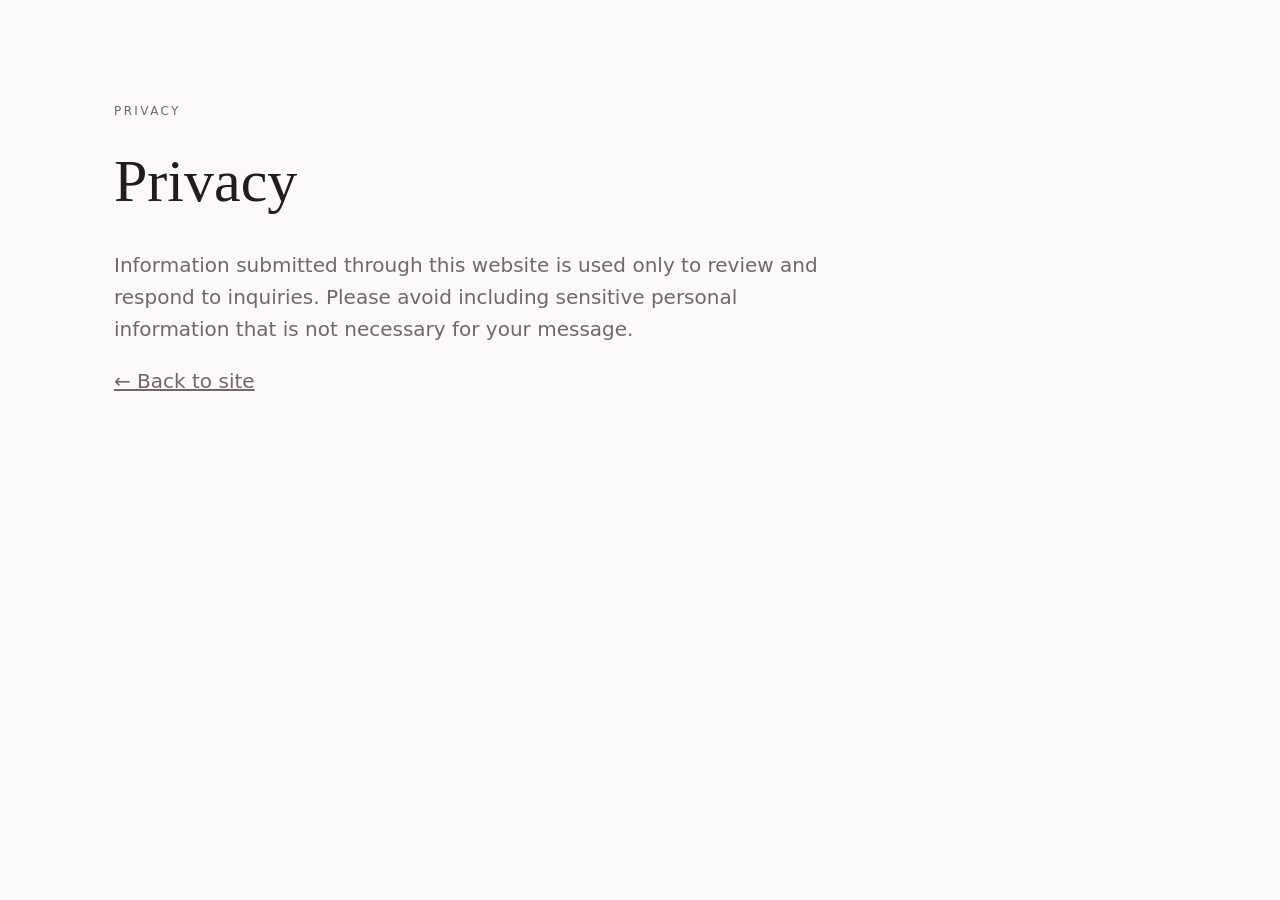
<file: privacy.html>
<!doctype html><html><head><meta charset="utf-8"><meta name="viewport" content="width=device-width,initial-scale=1"><link rel="stylesheet" href="/styles.css"><title>Privacy — Heidi Bloom</title></head><body><main class="section"><p class="eyebrow">PRIVACY</p><h2>Privacy</h2><p>Information submitted through this website is used only to review and respond to inquiries. Please avoid including sensitive personal information that is not necessary for your message.</p><p><a href="/">← Back to site</a></p></main></body></html>
</file>
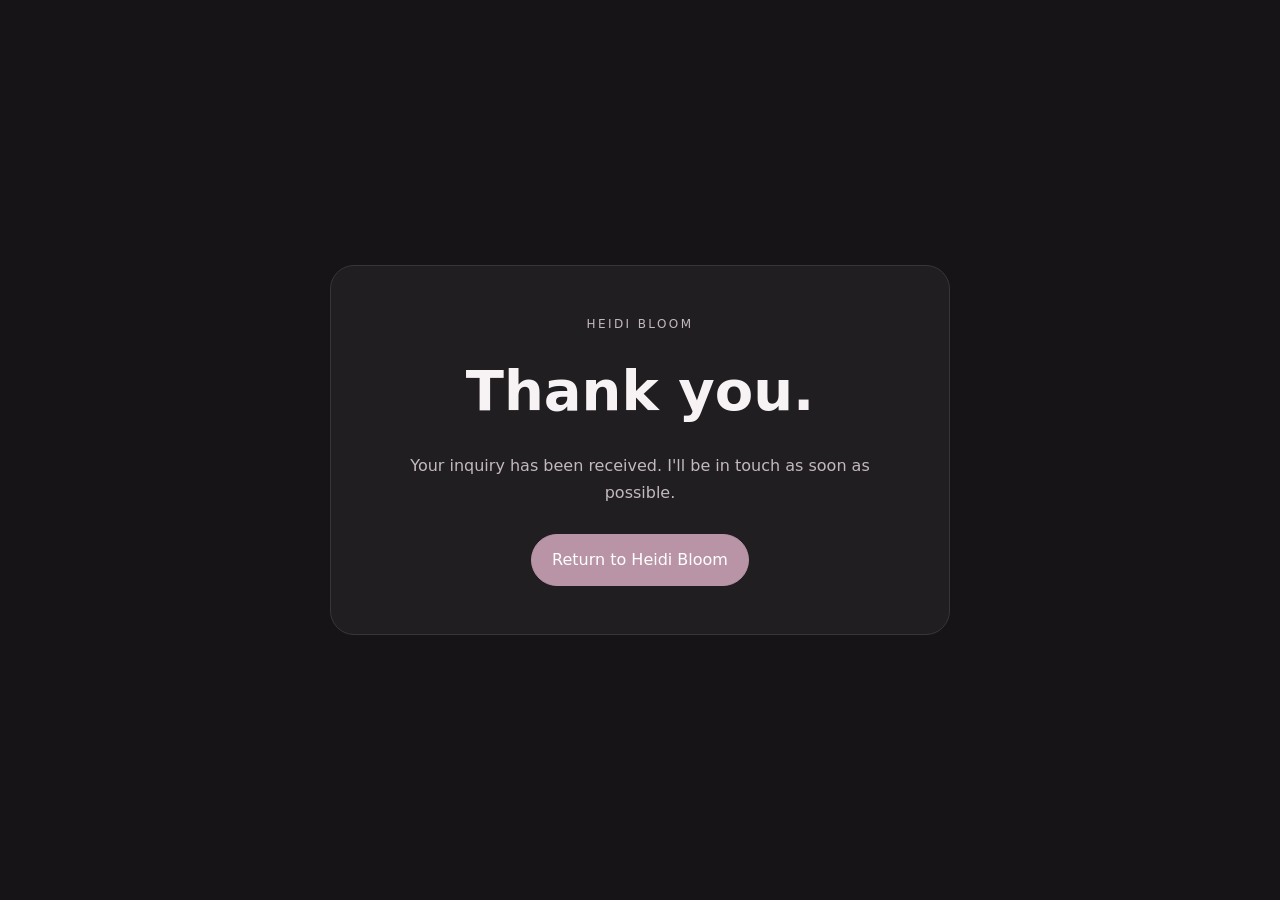
<file: thank-you.html>
<!doctype html>
<html lang="en">
<head>
  <meta charset="utf-8">
  <meta name="viewport" content="width=device-width,initial-scale=1">
  <meta name="robots" content="noindex">
  <title>Thank You | Heidi Bloom</title>
  <link rel="stylesheet" href="/styles.css">
</head>

<body class="theme-midnight">

  <main class="thank-you-page">
    <div class="thank-you-card">
      <p class="eyebrow">HEIDI BLOOM</p>

      <h1>Thank you.</h1>

      <p>
        Your inquiry has been received.
        I'll be in touch as soon as possible.
      </p>

      <a class="cta" href="/">Return to Heidi Bloom</a>
    </div>
  </main>

  <script>
    (async () => {
      try {
        const response = await fetch(
          'https://raw.githubusercontent.com/Heidibloom/heidibloom-website/main/content/site.json',
          { cache: 'no-store' }
        );

        if (!response.ok) return;

        const site = await response.json();

        document.body.className =
          'theme-' + (site.theme || 'midnight');

        if (
          site.useCustomAccent === true &&
          site.customAccent
        ) {
          document.body.style.setProperty(
            '--accent',
            site.customAccent
          );
        }

        const brand =
          document.querySelector('.eyebrow');

        if (brand && site.siteName) {
          brand.textContent =
            site.siteName.toUpperCase();
        }
      } catch (error) {
        console.error(
          'Unable to load website theme:',
          error
        );
      }
    })();
  </script>

</body>
</html>
</file>
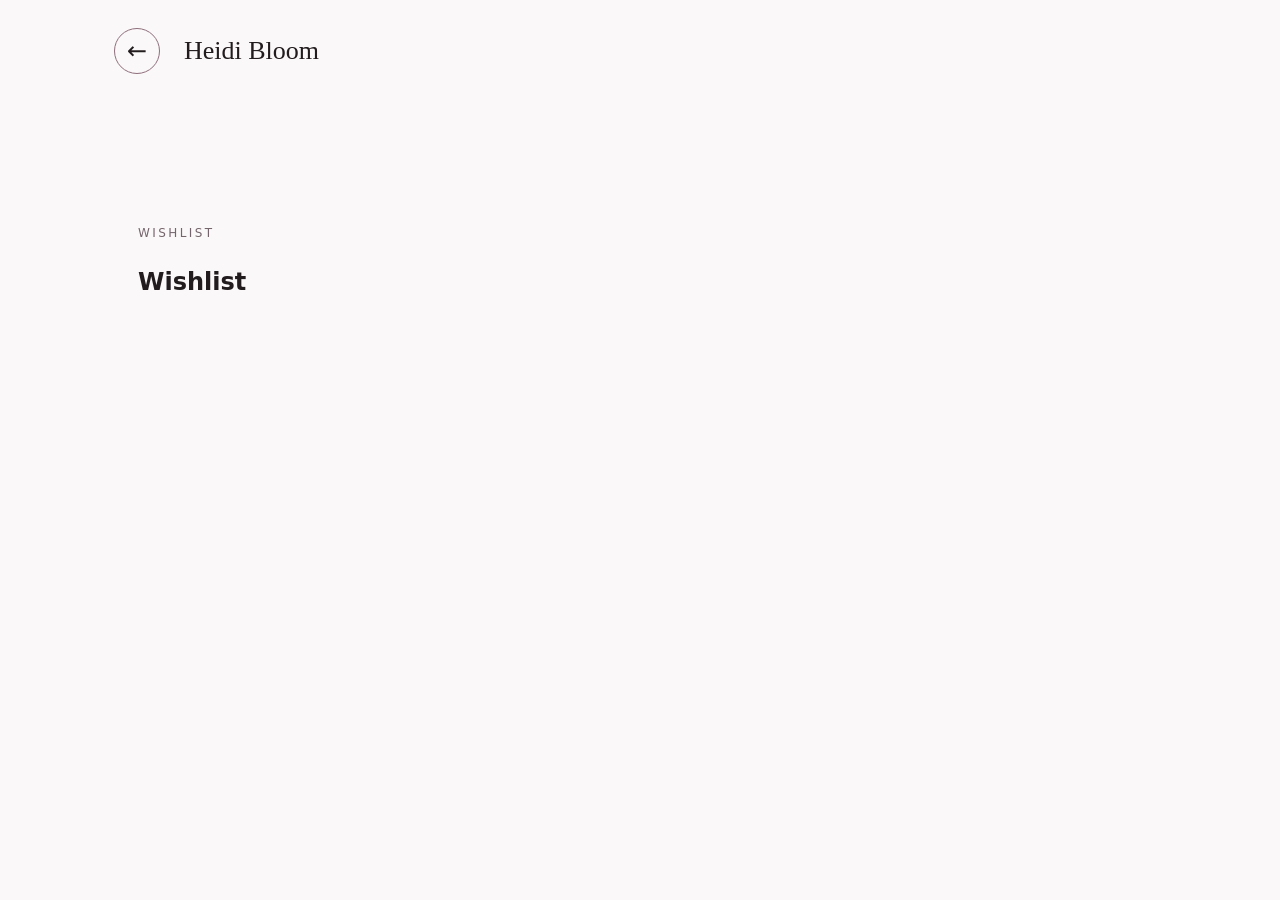
<file: wishlist.html>
<!DOCTYPE html>
<html lang="en">
<head>
  <meta charset="UTF-8">
  <meta name="viewport" content="width=device-width, initial-scale=1.0">

  <title>Wishlist | Heidi Bloom</title>
  <meta
    name="description"
    content="Heidi Bloom wishlist"
  >

  <link rel="stylesheet" href="styles.css">
</head>

<body>

  <header class="subpage-header">
    <a href="index.html" class="subpage-back" aria-label="Back to home">
      ←
    </a>

    <a href="index.html" class="subpage-brand">
      Heidi Bloom
    </a>
  </header>

  <main class="subpage-main">

    <section class="section wishlist-page">
      <div class="section-header">
        <div>
          <p class="eyebrow">WISHLIST</p>
          <h1 id="wishlistHeading">Wishlist</h1>
        </div>
      </div>

      <div
        id="wishlistText"
        class="wishlist-text"
      ></div>
    </section>

  </main>

  <script>
    const getJSON = async (path) => {
      const response = await fetch(path, { cache: 'no-store' });

      if (!response.ok) {
        throw new Error(path);
      }

      return response.json();
    };

    (async () => {
      try {
        const site = await getJSON(
          'https://raw.githubusercontent.com/Heidibloom/heidibloom-website/main/content/site.json'
        );

        /* Match Heidi's current website theme */
        document.body.classList.add(
          'theme-' + (site.theme || 'classic')
        );

        /* Apply custom accent if Heidi has enabled one */
        if (
          site.useCustomAccent === true &&
          site.customAccent
        ) {
          document.body.style.setProperty(
            '--accent',
            site.customAccent
          );
        }

        /* Site branding */
        const brand =
          document.querySelector('.subpage-brand');

        if (brand) {
          brand.textContent =
            site.siteName || 'Heidi Bloom';
        }

        document.title =
          `Wishlist | ${site.siteName || 'Heidi Bloom'}`;

        /* Wishlist heading */
        const heading =
          document.getElementById('wishlistHeading');

        heading.textContent =
          site.wishlistHeading || 'Wishlist';

        /* Wishlist content */
        const wishlist =
          document.getElementById('wishlistText');

        wishlist.textContent =
          site.wishlist || '';

        /*
          If Wishlist has been disabled in the CMS,
          don't expose an old wishlist through its direct URL.
        */
        if (site.showWishlist !== true) {
          window.location.replace('index.html');
          return;
        }

      } catch (error) {
        console.error(
          'Unable to load wishlist:',
          error
        );
      }
    })();
  </script>

</body>
</html>
</file>
<file: styles.css>
:root{
  --bg:#fbf8f9;
  --text:#221c1f;
  --muted:#74656c;
  --card:#fff;
  --accent:#8e6f7d;
  --line:#e8dde2;
}

*{box-sizing:border-box}

html{scroll-behavior:smooth}

body{
  margin:0;
  font-family:Inter,ui-sans-serif,system-ui,-apple-system,BlinkMacSystemFont,"Segoe UI",sans-serif;
  background:var(--bg);
  color:var(--text);
  line-height:1.6;
}

body.menu-open{overflow:hidden}

a{color:inherit}

.hero{
  min-height:88vh;
  padding:28px max(5vw,24px);
}

nav{
  display:flex;
  justify-content:space-between;
  align-items:center;
  max-width:1180px;
  margin:auto;
}

.brand{
  font-family:Georgia,serif;
  font-size:28px;
}

/* Hamburger */

.menu-button{
  width:52px;
  height:52px;
  border:1px solid var(--accent);
  border-radius:50%;
  background:transparent;
  display:flex;
  flex-direction:column;
  align-items:center;
  justify-content:center;
  gap:5px;
  cursor:pointer;
  color:var(--text);
}

.menu-button span{
  display:block;
  width:21px;
  height:1.5px;
  background:currentColor;
  border-radius:10px;
}

/* Slide-out menu */

.menu-backdrop{
  position:fixed;
  inset:0;
  background:rgba(0,0,0,.45);
  opacity:0;
  visibility:hidden;
  transition:opacity .3s ease,visibility .3s ease;
  z-index:999;
}

.menu-backdrop.open{
  opacity:1;
  visibility:visible;
}

.site-menu{
  position:fixed;
  top:0;
  right:0;
  width:min(420px,88vw);
  height:100vh;
  background:var(--card);
  border-left:1px solid var(--line);
  padding:32px;
  transform:translateX(100%);
  transition:transform .35s ease;
  z-index:1000;
  box-shadow:-20px 0 50px rgba(0,0,0,.12);
}

.site-menu.open{
  transform:translateX(0);
}

.menu-header{
  display:flex;
  justify-content:space-between;
  align-items:center;
  padding-bottom:28px;
  border-bottom:1px solid var(--line);
}

.menu-title{
  font-family:Georgia,serif;
  font-size:25px;
}

.menu-close{
  border:0;
  background:transparent;
  color:var(--text);
  font-size:38px;
  line-height:1;
  cursor:pointer;
  padding:0 4px;
}

.menu-links{
  display:flex;
  flex-direction:column;
  padding-top:26px;
}

.menu-links a{
  font-family:Georgia,serif;
  font-size:30px;
  line-height:1.2;
  padding:17px 4px;
  text-decoration:none;
  border-bottom:1px solid var(--line);
  transition:opacity .2s ease;
}

.menu-links a:hover{opacity:.6}

/* Hero */

.hero-grid{
  max-width:1180px;
  margin:80px auto 0;
  display:grid;
  grid-template-columns:1fr 1fr;
  gap:54px;
  align-items:center;
}

.hero h1{
  font-family:Georgia,serif;
  font-size:clamp(48px,7vw,92px);
  line-height:1.02;
  font-weight:500;
  margin:8px 0 28px;
}

.hero img{
  width:100%;
  aspect-ratio:4/5;
  object-fit:cover;
  border-radius:28px;
}

.eyebrow{
  letter-spacing:.2em;
  font-size:12px;
  color:var(--muted);
}

.cta{
  display:inline-block;
  border:1px solid var(--accent);
  padding:12px 20px;
  border-radius:999px;
  text-decoration:none;
  background:var(--accent);
  color:#fff;
}

/* General sections */

.section{
  max-width:1100px;
  margin:auto;
  padding:90px 24px;
}

.section h2{
  font-family:Georgia,serif;
  font-size:clamp(36px,5vw,60px);
  font-weight:500;
  margin:4px 0 20px;
}

.section>p:not(.eyebrow){
  max-width:720px;
  font-size:20px;
  color:var(--muted);
}

/* Services */

.services-list{
  display:grid;
  grid-template-columns:repeat(2,1fr);
  gap:18px;
  margin-top:34px;
}

.service-card{
  background:var(--card);
  border:1px solid var(--line);
  border-radius:22px;
  padding:30px;
}

.service-card h3{
  font-family:Georgia,serif;
  font-size:28px;
  font-weight:500;
  margin:0 0 10px;
}

.service-card p{
  color:var(--muted);
  margin:0 0 22px;
}

.service-meta{
  display:flex;
  justify-content:space-between;
  align-items:center;
  gap:20px;
  padding-top:18px;
  border-top:1px solid var(--line);
}

.service-meta span{color:var(--muted)}

.service-meta strong{
  font-family:Georgia,serif;
  font-size:20px;
  font-weight:500;
}

/* Restrictions */

.restrictions-list{
  max-width:760px;
  margin-top:25px;
}

.restrictions-list ul{
  margin:0;
  padding:0;
  list-style:none;
}

.restrictions-list li{
  padding:16px 0;
  border-bottom:1px solid var(--line);
  font-size:18px;
}

.restrictions-list li::before{
  content:"—";
  color:var(--accent);
  margin-right:12px;
}

/* Socials */

.social-links{
  display:flex;
  flex-wrap:wrap;
  gap:12px;
  margin-top:28px;
}

.social-links a{
  display:inline-block;
  border:1px solid var(--accent);
  border-radius:999px;
  padding:11px 20px;
  text-decoration:none;
  transition:background .2s ease,color .2s ease;
}

.social-links a:hover{
  background:var(--accent);
  color:#fff;
}

/* Gallery */

.gallery{
  display:grid;
  grid-template-columns:repeat(3,1fr);
  gap:18px;
}

.gallery img{
  width:100%;
  aspect-ratio:4/5;
  object-fit:cover;
  border-radius:18px;
}

/* Testimonials */

.testimonials{text-align:center}

.testimonial-wrap{
  display:grid;
  grid-template-columns:auto 1fr auto;
  gap:22px;
  align-items:center;
  margin-top:30px;
}

.testimonial-wrap button{
  border:0;
  background:transparent;
  color:var(--text);
  font-size:46px;
  cursor:pointer;
}

.testimonial-card{
  background:var(--card);
  border:1px solid var(--line);
  border-radius:24px;
  padding:42px;
  max-width:760px;
  margin:auto;
  min-height:220px;
  display:flex;
  flex-direction:column;
  justify-content:center;
}

.testimonial-card p{
  font-family:Georgia,serif;
  font-size:26px;
}

.testimonial-card img{
  max-height:360px;
  max-width:100%;
  object-fit:contain;
  border-radius:14px;
}

.testimonial-card span{color:var(--muted)}

/* Inquiry */

.inquiry form{
  max-width:780px;
  margin-top:30px;
}

.form-grid{
  display:grid;
  grid-template-columns:1fr 1fr;
  gap:16px;
}

label{
  display:grid;
  gap:7px;
  margin-bottom:16px;
  font-size:14px;
  color:var(--muted);
}

input,
textarea{
  width:100%;
  padding:14px;
  border-radius:12px;
  border:1px solid var(--line);
  background:var(--card);
  font:inherit;
  color:var(--text);
}

.hidden{display:none}

/* Footer */

footer{
  max-width:1100px;
  margin:auto;
  padding:30px 24px 50px;
  display:flex;
  justify-content:space-between;
  color:var(--muted);
  border-top:1px solid var(--line);
}

/* Themes */

/* Themes */

body.theme-classic{
  --bg:#fbf8f9;
  --text:#221c1f;
  --muted:#74656c;
  --card:#ffffff;
  --line:#e8dde2;
  --accent:#8e6f7d;
}

body.theme-rose{
  --bg:#fff7f8;
  --text:#2b2024;
  --muted:#806a72;
  --card:#ffffff;
  --line:#eddde2;
  --accent:#a85b70;
}

body.theme-sage{
  --bg:#f7faf6;
  --text:#20261f;
  --muted:#697267;
  --card:#ffffff;
  --line:#dde5da;
  --accent:#6e7f69;
}

body.theme-midnight{
  --bg:#161417;
  --text:#f7f3f5;
  --muted:#c2b9be;
  --card:#211e22;
  --line:#3a3438;
  --accent:#b994a6;
}

body.theme-sand{
  --bg:#faf6ef;
  --text:#2c251f;
  --muted:#7c6e62;
  --card:#fffdf9;
  --line:#e7ddd0;
  --accent:#9a795f;
}

/* Deep wine red + soft cream */
body.theme-burgundy{
  --bg:#241316;
  --text:#f8eeee;
  --muted:#cfb8bc;
  --card:#321a1f;
  --line:#513039;
  --accent:#a85f6b;
}

/* Warm luxury neutral */
body.theme-champagne{
  --bg:#f7f1e7;
  --text:#302820;
  --muted:#7e7163;
  --card:#fffaf1;
  --line:#e4d6c1;
  --accent:#a47e4f;
}

/* Dark warm brown */
body.theme-espresso{
  --bg:#1c1715;
  --text:#f5eee9;
  --muted:#c4b5ac;
  --card:#29211e;
  --line:#463a34;
  --accent:#b18468;
}

/* Deep elegant purple */
body.theme-plum{
  --bg:#21161f;
  --text:#f7eff6;
  --muted:#c8b5c4;
  --card:#30212e;
  --line:#4b3748;
  --accent:#a9759d;
}

/* Dramatic black + muted gold */
body.theme-blackgold{
  --bg:#0d0d0d;
  --text:#f6f1e7;
  --muted:#bbb2a2;
  --card:#181818;
  --line:#34302a;
  --accent:#b99a5f;
}

/* Bright editorial cream */
body.theme-ivory{
  --bg:#fffdf6;
  --text:#292621;
  --muted:#777066;
  --card:#ffffff;
  --line:#e8e1d4;
  --accent:#8f7658;
}

/* Soft coffee neutral */
body.theme-mocha{
  --bg:#eee5dd;
  --text:#302721;
  --muted:#75675d;
  --card:#f8f2ed;
  --line:#d9c9bd;
  --accent:#8b6653;
}

/* Mobile */

@media(max-width:780px){

  .hero{
    padding:22px 20px;
  }

  .brand{font-size:25px}

  .menu-button{
    width:48px;
    height:48px;
  }

  .site-menu{
    padding:26px 24px;
  }

  .menu-links a{
    font-size:27px;
    padding:15px 3px;
  }

  .hero-grid,
  .form-grid,
  .services-list{
    grid-template-columns:1fr;
  }

  .hero-grid{
    margin-top:45px;
    gap:38px;
  }

  .gallery{
    grid-template-columns:1fr 1fr;
  }

  .section{
    padding:65px 20px;
  }

  .service-meta{
    align-items:flex-start;
  }
}

@media(max-width:480px){

  .gallery{
    grid-template-columns:1fr;
  }

  .testimonial-wrap{
    grid-template-columns:36px 1fr 36px;
    gap:6px;
  }

  .testimonial-card{
    padding:26px 18px;
  }

  .testimonial-card p{
    font-size:22px;
  }
}
/* =========================================================
   Final feature additions
   Availability, FAQ, gallery lightbox and thank-you page
   ========================================================= */

/* Availability */

.availability-list {
  display: grid;
  grid-template-columns: repeat(2, minmax(0, 1fr));
  gap: 18px;
  margin-top: 28px;
}

.availability-card {
  padding: 24px;
  border: 1px solid var(--line);
  border-radius: 18px;
  background: var(--card);
}

.availability-card h3 {
  margin: 0 0 8px;
  font-size: 1.15rem;
}

.availability-dates {
  display: block;
  margin-bottom: 10px;
  color: var(--accent);
}

.availability-card p {
  margin: 0;
  color: var(--muted);
  line-height: 1.7;
}


/* FAQ */

.faq-list {
  margin-top: 28px;
  border-top: 1px solid var(--line);
}

.faq-item {
  border-bottom: 1px solid var(--line);
}

.faq-item summary {
  position: relative;
  padding: 20px 42px 20px 0;
  cursor: pointer;
  font-weight: 600;
  list-style: none;
}

.faq-item summary::-webkit-details-marker {
  display: none;
}

.faq-item summary::after {
  content: "+";
  position: absolute;
  right: 4px;
  top: 50%;
  transform: translateY(-50%);
  color: var(--accent);
  font-size: 1.5rem;
  font-weight: 400;
}

.faq-item[open] summary::after {
  content: "−";
}

.faq-item p {
  margin: 0;
  padding: 0 42px 20px 0;
  color: var(--muted);
  line-height: 1.7;
}


/* Gallery lightbox */

.gallery img {
  cursor: zoom-in;
}

body.lightbox-open {
  overflow: hidden;
}

.lightbox {
  position: fixed;
  inset: 0;
  z-index: 1000;
  display: none;
  align-items: center;
  justify-content: center;
  padding: 60px 80px;
  background: rgba(0, 0, 0, 0.92);
}

.lightbox.open {
  display: flex;
}

.lightbox img {
  display: block;
  max-width: min(1100px, 88vw);
  max-height: 86vh;
  object-fit: contain;
  border-radius: 10px;
  box-shadow: 0 24px 70px rgba(0, 0, 0, 0.35);
}

.lightbox-close,
.lightbox-nav {
  position: absolute;
  border: 0;
  background: transparent;
  color: #fff;
  cursor: pointer;
  line-height: 1;
}

.lightbox-close {
  top: 18px;
  right: 24px;
  padding: 8px;
  font-size: 2.4rem;
}

.lightbox-nav {
  top: 50%;
  transform: translateY(-50%);
  padding: 16px;
  font-size: 3rem;
}

.lightbox-prev {
  left: 18px;
}

.lightbox-next {
  right: 18px;
}


/* Thank-you page */

.thank-you-page {
  min-height: 100vh;
  display: grid;
  place-items: center;
  padding: 30px;
  background: var(--bg);
  color: var(--text);
}

.thank-you-card {
  width: min(620px, 100%);
  padding: 48px;
  border: 1px solid var(--line);
  border-radius: 24px;
  background: var(--card);
  text-align: center;
}

.thank-you-card .eyebrow {
  margin-bottom: 12px;
}

.thank-you-card h1 {
  margin: 0 0 16px;
  font-size: clamp(2rem, 6vw, 3.5rem);
}

.thank-you-card p {
  margin: 0 auto 28px;
  max-width: 480px;
  color: var(--muted);
  line-height: 1.7;
}


/* Mobile */

@media (max-width: 700px) {
  .availability-list {
    grid-template-columns: 1fr;
  }

  .availability-card {
    padding: 20px;
  }

  .lightbox {
    padding: 58px 16px 28px;
  }

  .lightbox img {
    max-width: 94vw;
    max-height: 78vh;
  }

  .lightbox-nav {
    top: auto;
    bottom: 18px;
    transform: none;
    font-size: 2.5rem;
  }

  .lightbox-prev {
    left: 24px;
  }

  .lightbox-next {
    right: 24px;
  }

  .thank-you-card {
    padding: 34px 22px;
  }
}

/* ========================================
   About text formatting
   Preserve paragraph breaks entered in CMS
======================================== */

#aboutText {
  white-space: pre-line;
}


/* ========================================
   Gallery + Wishlist subpages
======================================== */

.subpage-header {
  max-width: 1180px;
  margin: 0 auto;
  padding: 28px max(5vw, 24px);
  display: flex;
  align-items: center;
  gap: 24px;
}

.subpage-back {
  width: 46px;
  height: 46px;
  border: 1px solid var(--accent);
  border-radius: 50%;
  display: flex;
  align-items: center;
  justify-content: center;
  text-decoration: none;
  font-size: 24px;
  transition: transform 0.2s ease, background 0.2s ease;
}

.subpage-back:hover {
  transform: translateX(-3px);
}

.subpage-brand {
  font-family: Georgia, serif;
  font-size: 26px;
  text-decoration: none;
}

.subpage-main {
  max-width: 1180px;
  margin: 0 auto;
  padding: 20px max(5vw, 24px) 80px;
}


/* Full Gallery */

.full-gallery {
  display: grid;
  grid-template-columns: repeat(3, 1fr);
  gap: 16px;
  margin-top: 30px;
}

.full-gallery img {
  width: 100%;
  aspect-ratio: 4 / 5;
  object-fit: cover;
  border-radius: 16px;
  display: block;
}


/* Wishlist */

.wishlist-text {
  white-space: pre-line;
  max-width: 760px;
  margin-top: 30px;
  font-size: 1.05rem;
  line-height: 1.8;
}


/* Mobile subpages */

@media (max-width: 700px) {

  .subpage-header {
    padding: 20px;
  }

  .subpage-brand {
    font-size: 22px;
  }

  .subpage-main {
    padding: 10px 20px 60px;
  }

  .full-gallery {
    grid-template-columns: repeat(2, 1fr);
    gap: 10px;
  }

  .full-gallery img {
    border-radius: 12px;
  }

  .wishlist-text {
    font-size: 1rem;
    line-height: 1.75;
  }
}
</file>
